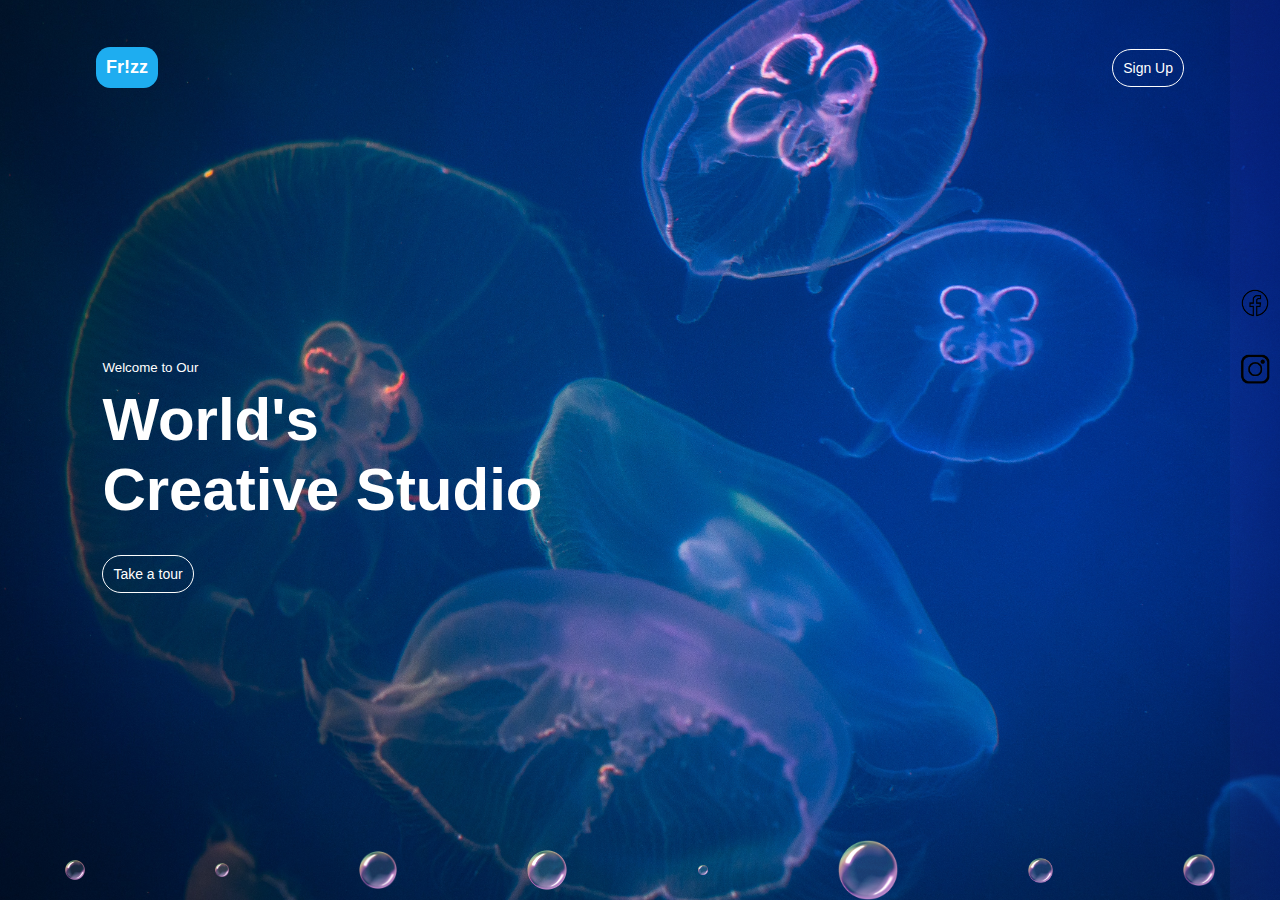
<file: index.html>
<html lang="en">

<head>
    <meta charset="UTF-8">
    <meta name="viewport" content="width=device-width, initial-scale=1.0">
    <title>My Bubbles background</title>
    <link rel="stylesheet" href="style.css">
    <link rel="shortcut icon" href="images/twitter.png" type="image/x-icon">
</head>

<body>
    <div class="hero">
        <div class="navbar">
            <h3>Fr!zz </h3>
            <button type="button">Sign Up</button>
        </div>

        <div class="header">
            <small>Welcome to Our </small>
            <h1>
                World's <br> Creative Studio
            </h1>

            <button type="button" class="butt">Take a tour</button>
        </div>

        <div class="side-bar">
            <img src="images/facebook.png" alt="">
            <img src="images/instagram.png" alt="">
        </div>
        <div class="bubble">
            <img src="images/bubb.png" alt="">
            <img src="images/bubb.png" alt="">
            <img src="images/bubb.png" alt="">
            <img src="images/bubb.png" alt="">
            <img src="images/bubb.png" alt="">
            <img src="images/bubb.png" alt="">
            <img src="images/bubb.png" alt="">
            <img src="images/bubb.png" alt="">
        </div>
    </div>

    <script src="main.js"></script>
</body>

</html>


<!-- <div class="bubble">
    <img src="images/bubble.jpg" alt="">
</div> -->
</file>
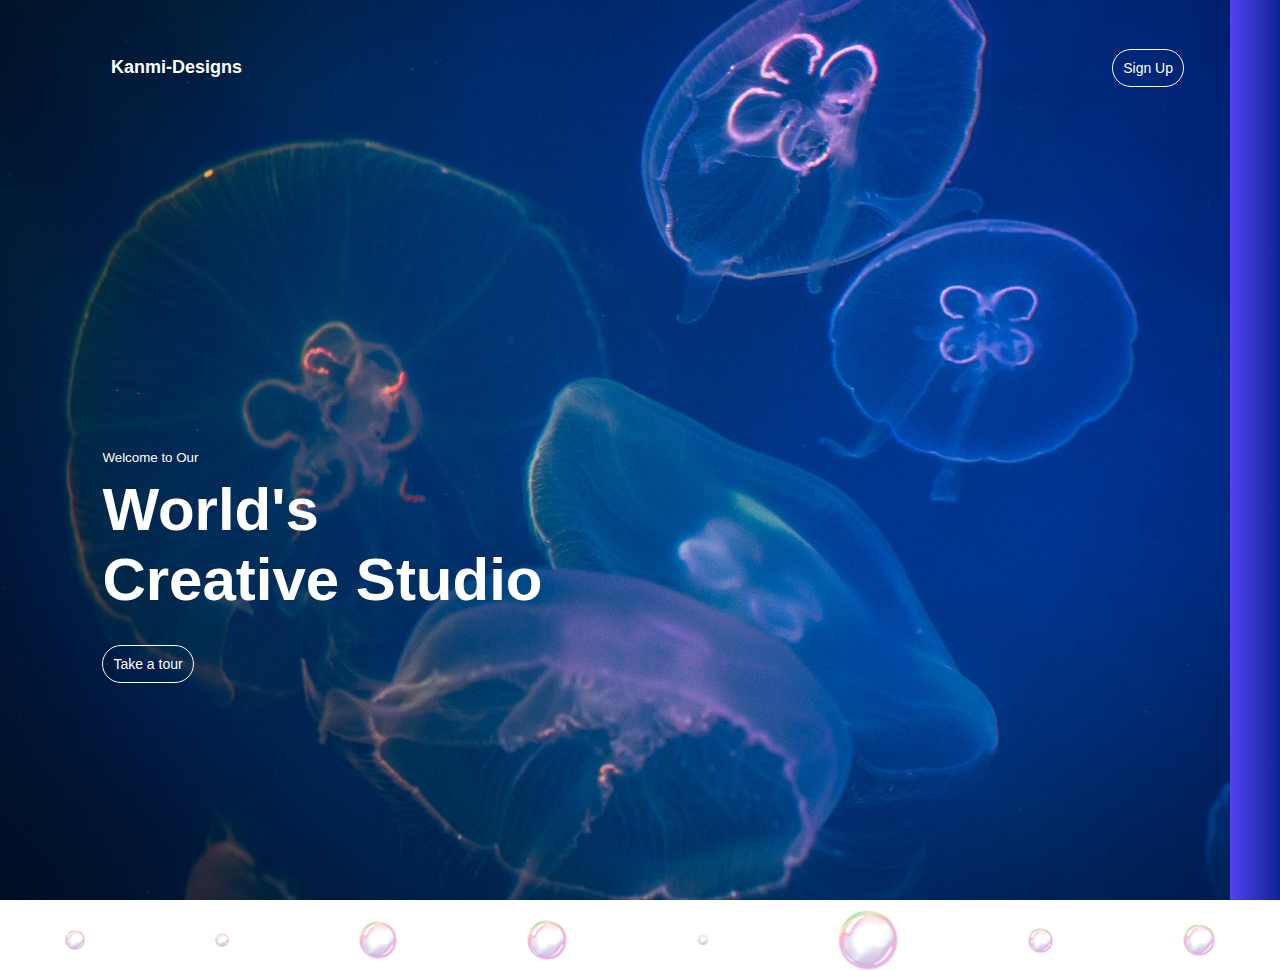
<file: bubbles.html>
<html lang="en">

<head>
    <meta charset="UTF-8">
    <meta name="viewport" content="width=device-width, initial-scale=1.0">
    <title>My Bubbles background</title>
    <link rel="stylesheet" href="mtstyle.css">
</head>

<body>
    <div class="hero">
        <div class="navbar">
            <h3>Kanmi-Designs</h3>
            <button type="button">Sign Up</button>
        </div>

        <div class="header">
            <small>Welcome to Our </small>
            <h1>
                World's <br> Creative Studio
            </h1>

            <button type="button" class="butt">Take a tour</button>
        </div>

        <div class="side-bar">

        </div>

        <div class="bubble">
            <img src="images/bubb.png" alt="">
            <img src="images/bubb.png" alt="">
            <img src="images/bubb.png" alt="">
            <img src="images/bubb.png" alt="">
            <img src="images/bubb.png" alt="">
            <img src="images/bubb.png" alt="">
            <img src="images/bubb.png" alt="">
            <img src="images/bubb.png" alt="">
        </div>
    </div>

    <script src="bubble.js"></script>
</body>

</html>


<!-- <div class="bubble">
    <img src="images/bubble.jpg" alt="">
</div> -->
</file>
<file: style.css>
* {
  margin: 0;
  padding: 0;
  font-family: sans-serif; }

.hero {
  width: 100%;
  height: 100%;
  background: url("images/img_1.jpg") center;
  background-size: cover;
  color: white; }

button {
  background: transparent;
  color: white;
  padding: 10px;
  font-size: 14px;
  border: 1px solid #fdfdfd;
  border-radius: 20px;
  outline: none;
  cursor: pointer; }

.navbar {
  width: 85%;
  height: 15%;
  margin: auto;
  display: flex;
  align-items: center;
  justify-content: space-between; }
  .navbar h3 {
    color: white;
    font-size: 18px;
    padding: 10px;
    background-color: #1eadf0;
    border-radius: .8em;
    cursor: pointer;
    animation: brand 7.5s linear infinite; }

.header {
  position: absolute;
  top: 40%;
  left: 8%; }
  .header h1 {
    font-size: 60px;
    margin: 10px 0 30px;
    line-height: 70px; }

.side-bar {
  width: 50px;
  height: 100%;
  background: linear-gradient(to right, rgba(84, 66, 243, 0.075), #0d249544);
  position: absolute;
  right: 0;
  top: 0; }
  .side-bar img {
    width: 30px;
    height: 30px;
    position: relative;
    top: 30%;
    padding: 18px 10px;
    cursor: pointer;
    transition: .8s; }
    .side-bar img:hover {
      transform: translateY(30px);
      background-color: rgba(141, 136, 136, 0.411);
      border-radius: .8em; }

.bubble {
  width: 100%;
  display: flex;
  align-items: center;
  justify-content: space-around;
  position: absolute;
  bottom: 0;
  cursor: pointer; }
  .bubble img {
    width: 50px;
    animation: bubble 7.5s linear infinite; }
    .bubble img:nth-child(1) {
      width: 20px;
      animation-delay: 4s; }
    .bubble img:nth-child(2) {
      width: 14px;
      animation-delay: 1s; }
    .bubble img:nth-child(3) {
      width: 38px;
      animation-delay: 2s; }
    .bubble img:nth-child(4) {
      width: 40px; }
    .bubble img:nth-child(5) {
      width: 10px;
      animation-delay: 1s; }
    .bubble img:nth-child(6) {
      width: 60px;
      animation-delay: 4s; }
    .bubble img:nth-child(7) {
      width: 25px;
      animation-delay: 3s; }
    .bubble img:nth-child(8) {
      width: 32px;
      animation-delay: 2s; }

@keyframes bubble {
  0% {
    transform: translateY(0);
    transition: ease-in-out;
    opacity: 0; }
  40% {
    opacity: 1; }
  70% {
    opacity: 1; }
  100% {
    transform: translateY(-80vh);
    opacity: 0;
    transition: ease-in-out; } }
@keyframes brand {
  0% {
    transform: translateY(-30px);
    transition: ease-in-out;
    opacity: 0; }
  70% {
    opacity: 1; }
  100% {
    transform: translateY(30vh);
    opacity: 0;
    transition: ease-in-out; } }

/*# sourceMappingURL=style.css.map */
</file>
<file: mtstyle.css>
* {
  margin: 0;
  padding: 0;
  font-family: sans-serif; }

.hero {
  width: 100%;
  height: 100%;
  background: url("images/img_1.jpg") center;
  background-size: cover;
  overflow-y: hidden;
  color: white; }

button {
  background: transparent;
  color: white;
  padding: 10px;
  font-size: 14px;
  border: 1px solid #fdfdfd;
  border-radius: 20px;
  outline: none;
  cursor: pointer; }

.navbar {
  width: 85%;
  height: 15%;
  margin: auto;
  display: flex;
  align-items: center;
  justify-content: space-between; }
  .navbar h3 {
    color: white;
    font-size: 18px;
    padding: 15px; }

.header {
  position: absolute;
  top: 50%;
  left: 8%; }
  .header h1 {
    font-size: 60px;
    margin: 10px 0 30px;
    line-height: 70px; }

.side-bar {
  width: 50px;
  height: 100vh;
  background: linear-gradient(to right, #5442f3, #0d2495);
  position: absolute;
  right: 0;
  top: 0; }

.bubble {
  width: 100%;
  display: flex;
  align-items: center;
  justify-content: space-around;
  position: absolute;
  bottom: -70px;
  cursor: pointer; }
  .bubble img {
    width: 50px;
    animation: bubble 7.5s linear infinite; 
    transition:all 4s ease}
    .bubble img:nth-child(1) {
      width: 20px;
      animation-delay: 4s; }
    .bubble img:nth-child(2) {
      width: 14px;
      animation-delay: 1s; }
    .bubble img:nth-child(3) {
      width: 38px;
      animation-delay: 2s; }
    .bubble img:nth-child(4) {
      width: 40px; }
    .bubble img:nth-child(5) {
      width: 10px;
      animation-delay: 1s; }
    .bubble img:nth-child(6) {
      width: 60px;
      animation-delay: 4s; }
    .bubble img:nth-child(7) {
      width: 25px;
      animation-delay: 3s; }
    .bubble img:nth-child(8) {
      width: 32px;
      animation-delay: 2s; }

@keyframes bubble {
  0% {
    transform: translateY(0);
    transition: ease-in-out;
    opacity: 0; }
  40% {
    opacity: 1; }
  70% {
    opacity: 1; }
  100% {
    transform: translateY(-80vh);
    opacity: 1;
    transition: ease-in-out; } }
.img {
  background-color: green; }

/*# sourceMappingURL=mtstyle.css.map */
</file>
